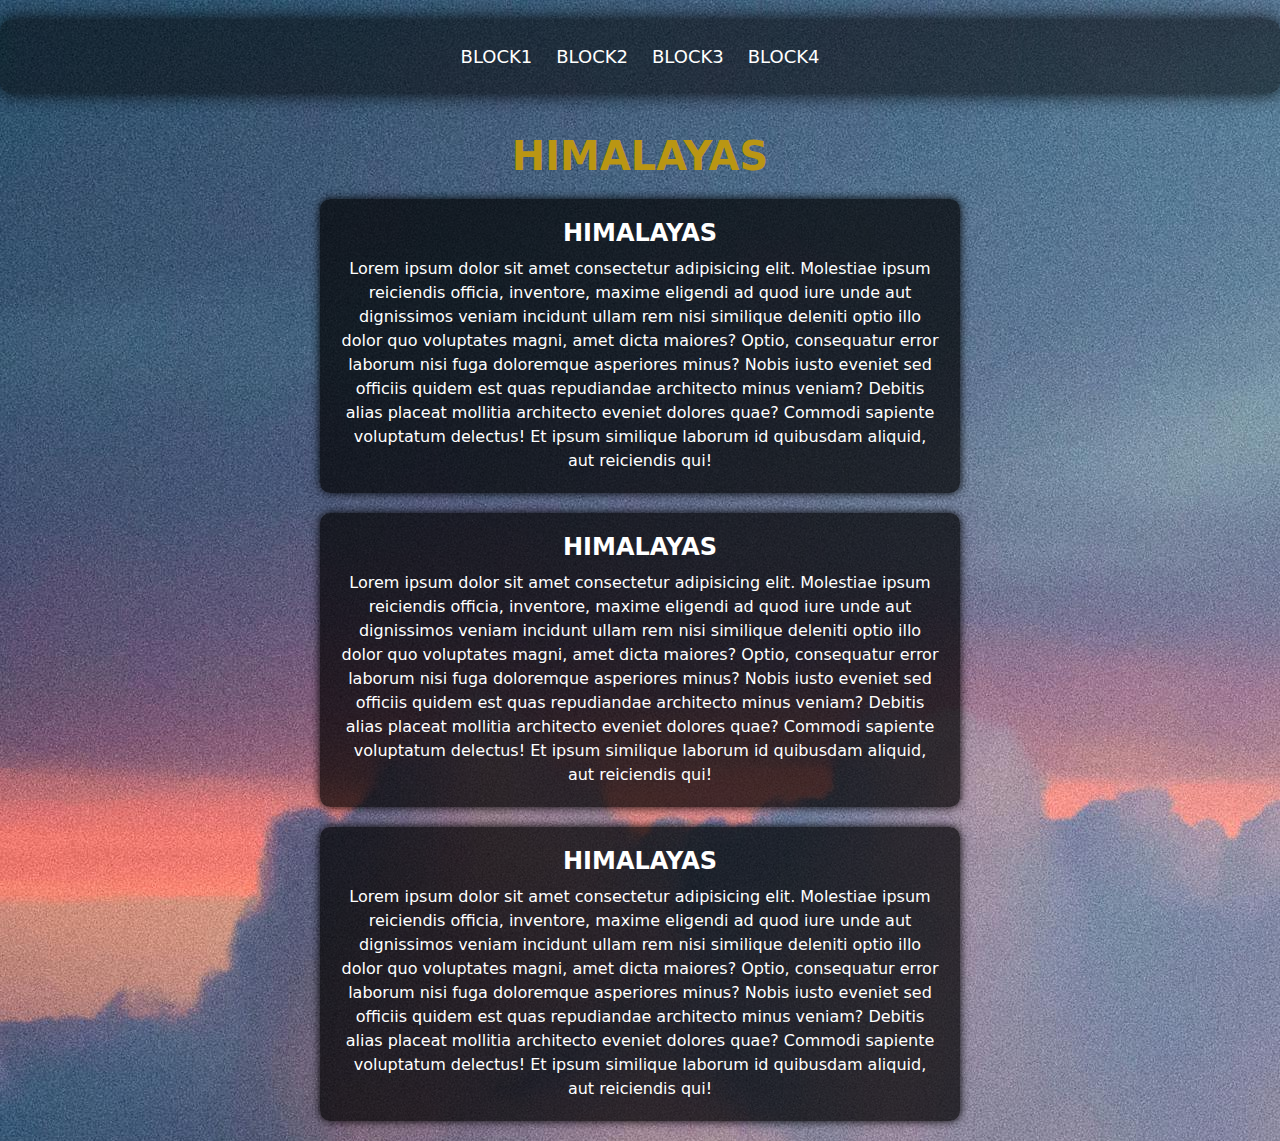
<file: index.html>
<!DOCTYPE html>
<html lang="en">
<head>
    <meta charset="UTF-8">
    <meta name="viewport" content="width=device-width, initial-scale=1.0">
    <title>HIMALAYAS</title>
   <link rel="stylesheet"  href="style.css" >
</head>
<body>
    
    <nav>
        <ul>
       <li> <a href="index.html">BLOCK1</a> </li>
        <li><a href="index1.html">BLOCK2</a> </li>
        <li><a href="index2.html">BLOCK3</a></li>
        <li><a href="index3.html">BLOCK4</a></li>
        </ul>
    </nav>
    <div class="h1">
     <h1>HIMALAYAS</h1>
    </div>
    <section class="section">
        <h2>HIMALAYAS</h2>
        <p>Lorem ipsum dolor sit amet consectetur adipisicing elit. Molestiae ipsum reiciendis officia, inventore, maxime eligendi ad quod iure unde aut dignissimos veniam incidunt ullam rem nisi similique deleniti optio illo dolor quo voluptates magni, amet dicta maiores? Optio, consequatur error laborum nisi fuga doloremque asperiores minus? Nobis iusto eveniet sed officiis quidem est quas repudiandae architecto minus veniam? Debitis alias placeat mollitia architecto eveniet dolores quae? Commodi sapiente voluptatum delectus! Et ipsum similique laborum id quibusdam aliquid, aut reiciendis qui!</p>
    </section>
    <section class=" section section1">
        <h2>HIMALAYAS</h2>
        <p>Lorem ipsum dolor sit amet consectetur adipisicing elit. Molestiae ipsum reiciendis officia, inventore, maxime eligendi ad quod iure unde aut dignissimos veniam incidunt ullam rem nisi similique deleniti optio illo dolor quo voluptates magni, amet dicta maiores? Optio, consequatur error laborum nisi fuga doloremque asperiores minus? Nobis iusto eveniet sed officiis quidem est quas repudiandae architecto minus veniam? Debitis alias placeat mollitia architecto eveniet dolores quae? Commodi sapiente voluptatum delectus! Et ipsum similique laborum id quibusdam aliquid, aut reiciendis qui!</p>
    </section>
    <section class="section section2">
        <h2>HIMALAYAS</h2>
        <p>Lorem ipsum dolor sit amet consectetur adipisicing elit. Molestiae ipsum reiciendis officia, inventore, maxime eligendi ad quod iure unde aut dignissimos veniam incidunt ullam rem nisi similique deleniti optio illo dolor quo voluptates magni, amet dicta maiores? Optio, consequatur error laborum nisi fuga doloremque asperiores minus? Nobis iusto eveniet sed officiis quidem est quas repudiandae architecto minus veniam? Debitis alias placeat mollitia architecto eveniet dolores quae? Commodi sapiente voluptatum delectus! Et ipsum similique laborum id quibusdam aliquid, aut reiciendis qui!</p>
    </section>
</body>
</html>
</file>
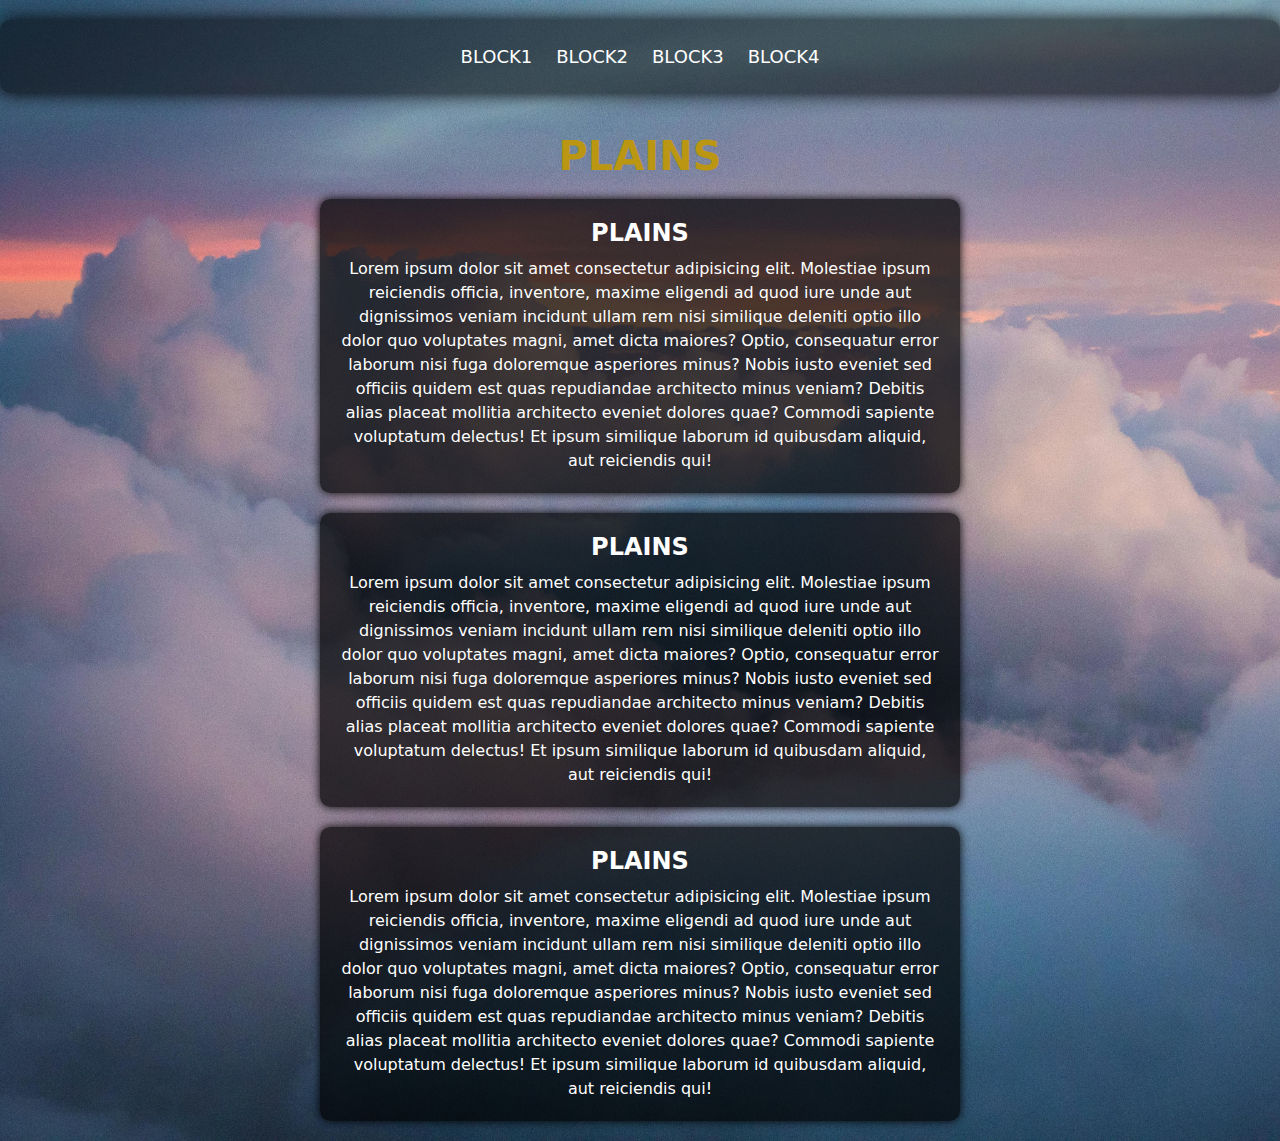
<file: index1.html>
<!DOCTYPE html>
<html lang="en">
<head>
    <meta charset="UTF-8">
    <meta name="viewport" content="width=device-width, initial-scale=1.0">
    <title>PLAINS</title>
    <link rel="stylesheet"  href="style1.css"  >
</head>
<body>
    
    <nav>
        <ul>
       <li> <a href="index.html">BLOCK1</a> </li>
        <li><a href="index1.html">BLOCK2</a> </li>
        <li><a href="index2.html">BLOCK3</a></li>
        <li><a href="index3.html">BLOCK4</a></li>
        </ul>
    </nav>
    <div class="h1">
     <h1>PLAINS</h1>
    </div>
    <section class="section">
        <h2>PLAINS</h2>
        <p>Lorem ipsum dolor sit amet consectetur adipisicing elit. Molestiae ipsum reiciendis officia, inventore, maxime eligendi ad quod iure unde aut dignissimos veniam incidunt ullam rem nisi similique deleniti optio illo dolor quo voluptates magni, amet dicta maiores? Optio, consequatur error laborum nisi fuga doloremque asperiores minus? Nobis iusto eveniet sed officiis quidem est quas repudiandae architecto minus veniam? Debitis alias placeat mollitia architecto eveniet dolores quae? Commodi sapiente voluptatum delectus! Et ipsum similique laborum id quibusdam aliquid, aut reiciendis qui!</p>
    </section>
    <section class=" section section1">
        <h2>PLAINS</h2>
        <p>Lorem ipsum dolor sit amet consectetur adipisicing elit. Molestiae ipsum reiciendis officia, inventore, maxime eligendi ad quod iure unde aut dignissimos veniam incidunt ullam rem nisi similique deleniti optio illo dolor quo voluptates magni, amet dicta maiores? Optio, consequatur error laborum nisi fuga doloremque asperiores minus? Nobis iusto eveniet sed officiis quidem est quas repudiandae architecto minus veniam? Debitis alias placeat mollitia architecto eveniet dolores quae? Commodi sapiente voluptatum delectus! Et ipsum similique laborum id quibusdam aliquid, aut reiciendis qui!</p>
    </section>
    <section class="section section2">
        <h2>PLAINS</h2>
        <p>Lorem ipsum dolor sit amet consectetur adipisicing elit. Molestiae ipsum reiciendis officia, inventore, maxime eligendi ad quod iure unde aut dignissimos veniam incidunt ullam rem nisi similique deleniti optio illo dolor quo voluptates magni, amet dicta maiores? Optio, consequatur error laborum nisi fuga doloremque asperiores minus? Nobis iusto eveniet sed officiis quidem est quas repudiandae architecto minus veniam? Debitis alias placeat mollitia architecto eveniet dolores quae? Commodi sapiente voluptatum delectus! Et ipsum similique laborum id quibusdam aliquid, aut reiciendis qui!</p>
    </section>
    


    
</body>
</html>
</file>
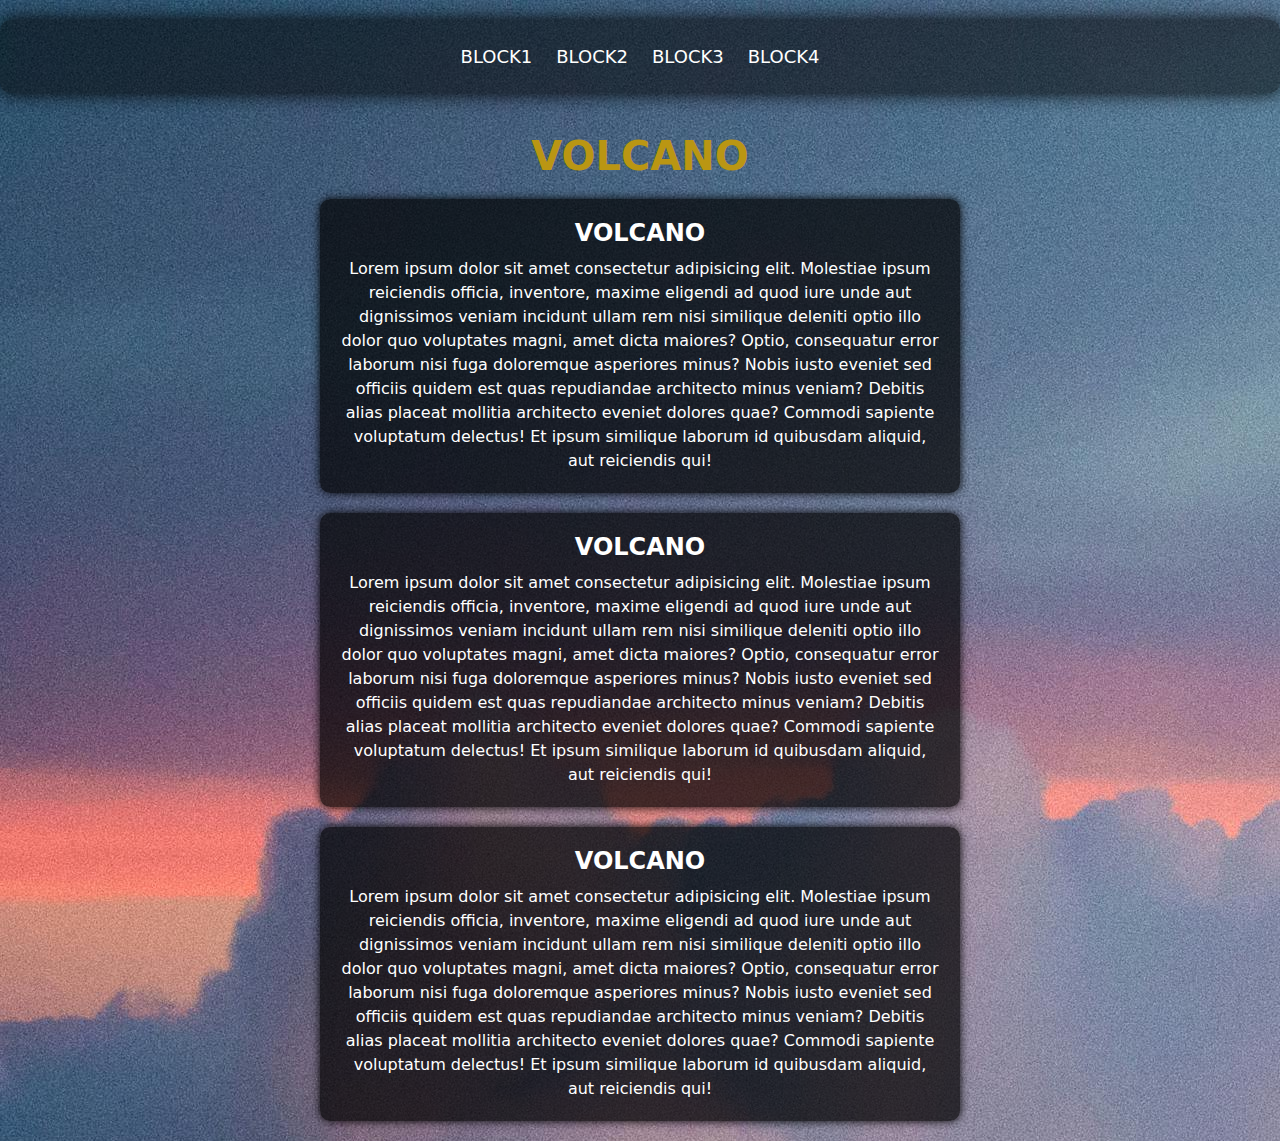
<file: index2.html>
<!DOCTYPE html>
<html lang="en">
<head>
    <meta charset="UTF-8">
    <meta name="viewport" content="width=device-width, initial-scale=1.0">
    <title>VOLCANO</title>
    <link rel="stylesheet" href="style.css">
</head>
<body>
    
    <nav>
        <ul>
       <li> <a href="index.html">BLOCK1</a> </li>
        <li><a href="index1.html">BLOCK2</a> </li>
        <li><a href="index2.html">BLOCK3</a></li>
        <li><a href="index3.html">BLOCK4</a></li>
        </ul>
    </nav>
    <div class="h1">
     <h1>VOLCANO</h1>
    </div>
    <section class="section">
        <h2>VOLCANO</h2>
        <p>Lorem ipsum dolor sit amet consectetur adipisicing elit. Molestiae ipsum reiciendis officia, inventore, maxime eligendi ad quod iure unde aut dignissimos veniam incidunt ullam rem nisi similique deleniti optio illo dolor quo voluptates magni, amet dicta maiores? Optio, consequatur error laborum nisi fuga doloremque asperiores minus? Nobis iusto eveniet sed officiis quidem est quas repudiandae architecto minus veniam? Debitis alias placeat mollitia architecto eveniet dolores quae? Commodi sapiente voluptatum delectus! Et ipsum similique laborum id quibusdam aliquid, aut reiciendis qui!</p>
    </section>
    <section class=" section section1">
        <h2>VOLCANO</h2>
        <p>Lorem ipsum dolor sit amet consectetur adipisicing elit. Molestiae ipsum reiciendis officia, inventore, maxime eligendi ad quod iure unde aut dignissimos veniam incidunt ullam rem nisi similique deleniti optio illo dolor quo voluptates magni, amet dicta maiores? Optio, consequatur error laborum nisi fuga doloremque asperiores minus? Nobis iusto eveniet sed officiis quidem est quas repudiandae architecto minus veniam? Debitis alias placeat mollitia architecto eveniet dolores quae? Commodi sapiente voluptatum delectus! Et ipsum similique laborum id quibusdam aliquid, aut reiciendis qui!</p>
    </section>
    <section class="section section2">
        <h2>VOLCANO</h2>
        <p>Lorem ipsum dolor sit amet consectetur adipisicing elit. Molestiae ipsum reiciendis officia, inventore, maxime eligendi ad quod iure unde aut dignissimos veniam incidunt ullam rem nisi similique deleniti optio illo dolor quo voluptates magni, amet dicta maiores? Optio, consequatur error laborum nisi fuga doloremque asperiores minus? Nobis iusto eveniet sed officiis quidem est quas repudiandae architecto minus veniam? Debitis alias placeat mollitia architecto eveniet dolores quae? Commodi sapiente voluptatum delectus! Et ipsum similique laborum id quibusdam aliquid, aut reiciendis qui!</p>
    </section>
    


    
</body>
</html>
</file>
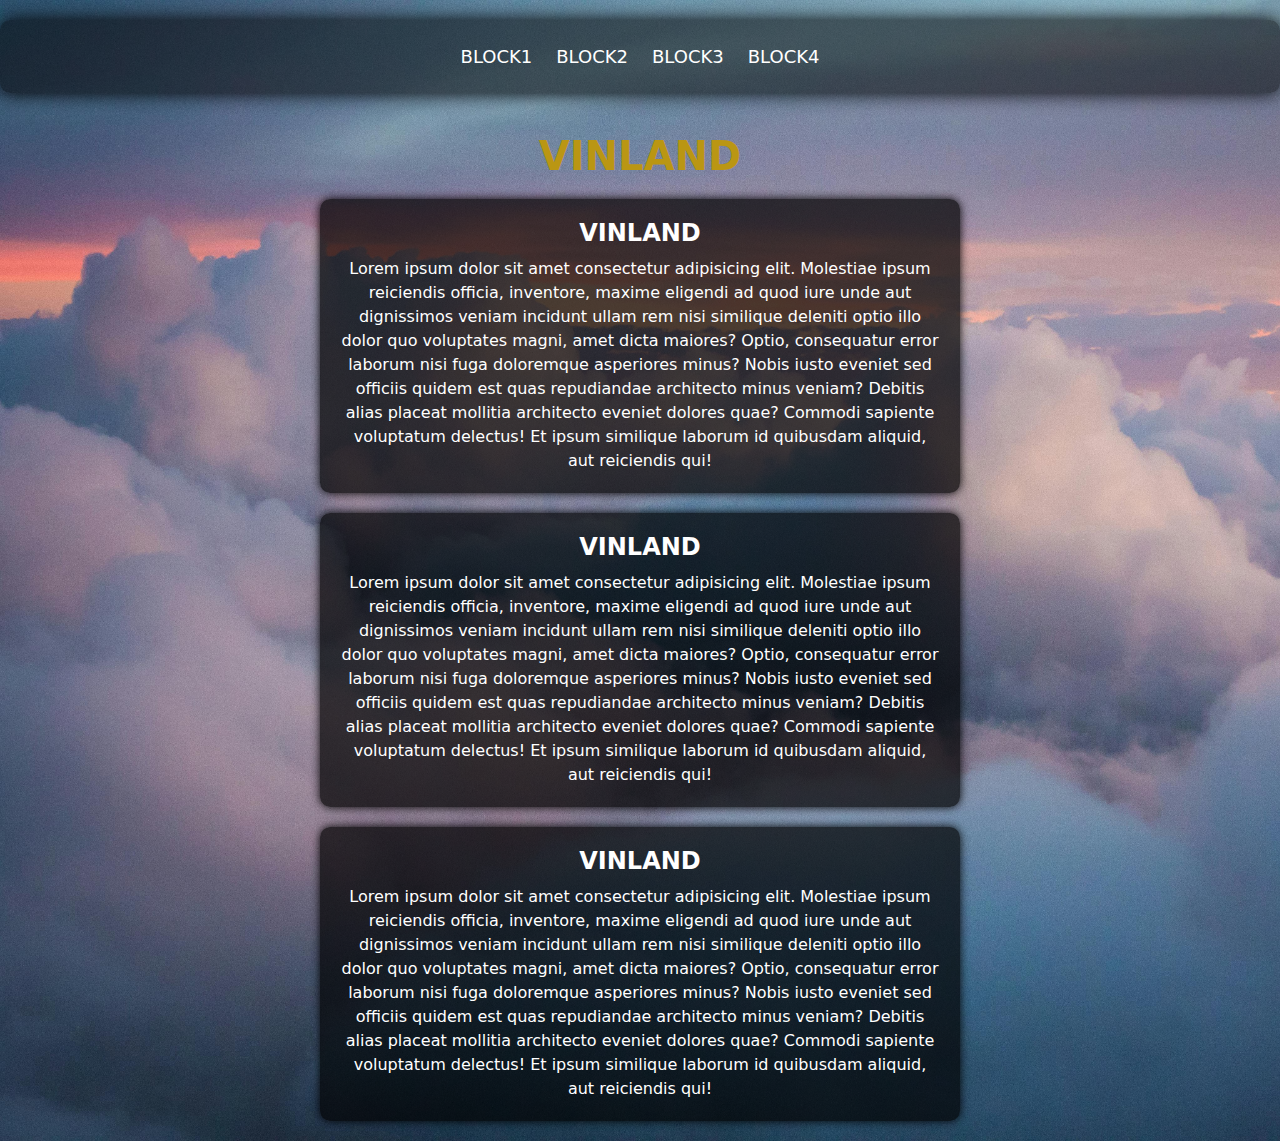
<file: index3.html>
<!DOCTYPE html>
<html lang="en">
<head>
    <meta charset="UTF-8">
    <meta name="viewport" content="width=device-width, initial-scale=1.0">
    <title>VINLAND</title>
    <link rel="stylesheet" href="style1.css">
</head>
<body>
    
    <nav>
        <ul>
       <li> <a href="index.html">BLOCK1</a> </li>
        <li><a href="index1.html">BLOCK2</a> </li>
        <li><a href="index2.html">BLOCK3</a></li>
        <li><a href="index3.html">BLOCK4</a></li>
        </ul>
    </nav>
    <div class="h1">
     <h1>VINLAND</h1>
    </div>
    <section class="section">
        <h2>VINLAND</h2>
        <p>Lorem ipsum dolor sit amet consectetur adipisicing elit. Molestiae ipsum reiciendis officia, inventore, maxime eligendi ad quod iure unde aut dignissimos veniam incidunt ullam rem nisi similique deleniti optio illo dolor quo voluptates magni, amet dicta maiores? Optio, consequatur error laborum nisi fuga doloremque asperiores minus? Nobis iusto eveniet sed officiis quidem est quas repudiandae architecto minus veniam? Debitis alias placeat mollitia architecto eveniet dolores quae? Commodi sapiente voluptatum delectus! Et ipsum similique laborum id quibusdam aliquid, aut reiciendis qui!</p>
    </section>
    <section class=" section section1">
        <h2>VINLAND</h2>
        <p>Lorem ipsum dolor sit amet consectetur adipisicing elit. Molestiae ipsum reiciendis officia, inventore, maxime eligendi ad quod iure unde aut dignissimos veniam incidunt ullam rem nisi similique deleniti optio illo dolor quo voluptates magni, amet dicta maiores? Optio, consequatur error laborum nisi fuga doloremque asperiores minus? Nobis iusto eveniet sed officiis quidem est quas repudiandae architecto minus veniam? Debitis alias placeat mollitia architecto eveniet dolores quae? Commodi sapiente voluptatum delectus! Et ipsum similique laborum id quibusdam aliquid, aut reiciendis qui!</p>
    </section>
    <section class="section section2">
        <h2>VINLAND</h2>
        <p>Lorem ipsum dolor sit amet consectetur adipisicing elit. Molestiae ipsum reiciendis officia, inventore, maxime eligendi ad quod iure unde aut dignissimos veniam incidunt ullam rem nisi similique deleniti optio illo dolor quo voluptates magni, amet dicta maiores? Optio, consequatur error laborum nisi fuga doloremque asperiores minus? Nobis iusto eveniet sed officiis quidem est quas repudiandae architecto minus veniam? Debitis alias placeat mollitia architecto eveniet dolores quae? Commodi sapiente voluptatum delectus! Et ipsum similique laborum id quibusdam aliquid, aut reiciendis qui!</p>
    </section>
    


    
</body>
</html>
</file>
<file: style.css>
body {
    background-image: url(pexels-magda-ehlers-pexels-2114014.jpg);
    margin: 0;
    font-family: system-ui, -apple-system, BlinkMacSystemFont, 'Segoe UI', Roboto, Oxygen, Ubuntu, Cantarell, 'Open Sans', 'Helvetica Neue', sans-serif;
    color: white;
    text-align: center;

}

h1, h2, p {
    margin: 0;
    padding: 0;
}

/* Navigation Styling */
nav {
    position: relative;
    background-color: rgba(0, 0, 0, 0.5);
    border-radius: 10px;
    box-shadow: 0 0 20px black;
    padding: 10px 20px;
    margin-top: 20px;

}

nav ul {
    list-style-type: none;
    padding: 0;
    display: flex;
    justify-content: center;
    gap: 20px;
 
}

nav li {
    display: inline-block;
}

nav li:hover {
    background-color: rgba(0, 0, 0, 0.7);
    border-radius: 5px;
    box-shadow: 0 0 5px;
}

nav a {
    padding: 2px;
    text-decoration: none;
    color: white;
    font-size: 18px;
}

/* Header Styling */
.h1 h1 {
    color: rgb(186, 150, 19);
    font-size: 2.5rem;
    margin-top: 40px;
}

/* Section Styling */
.section {
    background-color: rgba(0, 0, 0, 0.7);
    width: 80%;
    max-width: 600px;
    margin: 20px auto;
    box-shadow: 0 0 10px black;
    border-radius: 10px;
    padding: 20px;
}

.section h2 {
    font-size: 1.5rem;
    margin-bottom: 10px;
}

.section p {
    font-size: 1rem;
    line-height: 1.5;
}

/* Responsive Design for Mobile, Tablet, and Desktop */
@media (min-width: 769px)and(max-width: 1200px) {
    nav ul {
        gap: 15px;
    }

    .h1 h1 {
        font-size: 2rem;
    }

    .section {
        width: 90%;
    }
}

@media (min-width: px) and(max-width: 768px) {
    nav ul {
        gap: 10px;
    }

    .h1 h1 {
        font-size: 1.8rem;
    }

    .section {
        width: 95%;
    }
}

@media (max-width: 300px) {
    body{
        width: 100%;
        background-size: cover;
    }
    
   
    .h1 h1 {
        font-size: 1.5rem;
    }
   

    .section {
        width: 100%;
    }
}
</file>
<file: style1.css>
body {
    background-image: url(pexels-magda-ehlers-pexels-2114014.jpg);
    background-size: cover;
    margin: 0;
    font-family: system-ui, -apple-system, BlinkMacSystemFont, 'Segoe UI', Roboto, Oxygen, Ubuntu, Cantarell, 'Open Sans', 'Helvetica Neue', sans-serif;
    color: white;
    text-align: center;

}

h1, h2, p {
    margin: 0;
    padding: 0;
}

/* Navigation Styling */
nav {
    position: relative;
    background-color: rgba(0, 0, 0, 0.5);
    border-radius: 10px;
    box-shadow: 0 0 20px black;
    padding: 10px 20px;
    margin-top: 20px;

}

nav ul {
    list-style-type: none;
    padding: 0;
    display: flex;
    justify-content: center;
    gap: 20px;
}

nav li {
    display: inline-block;
}

nav li:hover {
    background-color: rgba(0, 0, 0, 0.7);
    border-radius: 5px;
    box-shadow: 0 0 5px;
}

nav a {
    padding: 2px;
    text-decoration: none;
    color: white;
    font-size: 18px;
}

/* Header Styling */
.h1 h1 {
    color: rgb(186, 150, 19);
    font-size: 2.5rem;
    margin-top: 40px;
}

/* Section Styling */
.section {
    background-color: rgba(0, 0, 0, 0.7);
    width: 80%;
    max-width: 600px;
    margin: 20px auto;
    box-shadow: 0 0 10px black;
    border-radius: 10px;
    padding: 20px;
}

.section h2 {
    font-size: 1.5rem;
    margin-bottom: 10px;
}

.section p {
    font-size: 1rem;
    line-height: 1.5;
}

/* Responsive Design for Mobile, Tablet, and Desktop */
@media (min-width: 769px)and(max-width: 1200px) {
    nav ul {
        gap: 15px;
    }

    .h1 h1 {
        font-size: 2rem;
    }

    .section {
        width: 90%;
    }
}

@media (min-width: px) and(max-width: 768px) {
    nav ul {
        gap: 10px;
    }

    .h1 h1 {
        font-size: 1.8rem;
    }

    .section {
        width: 95%;
    }
}

@media (max-width: 300px) {
    body{
        width: 100%;
        background-size: cover;
    }
   
    .h1 h1 {
        font-size: 1.5rem;
    }
   

    .section {
        width: 100%;
    }
}
</file>
